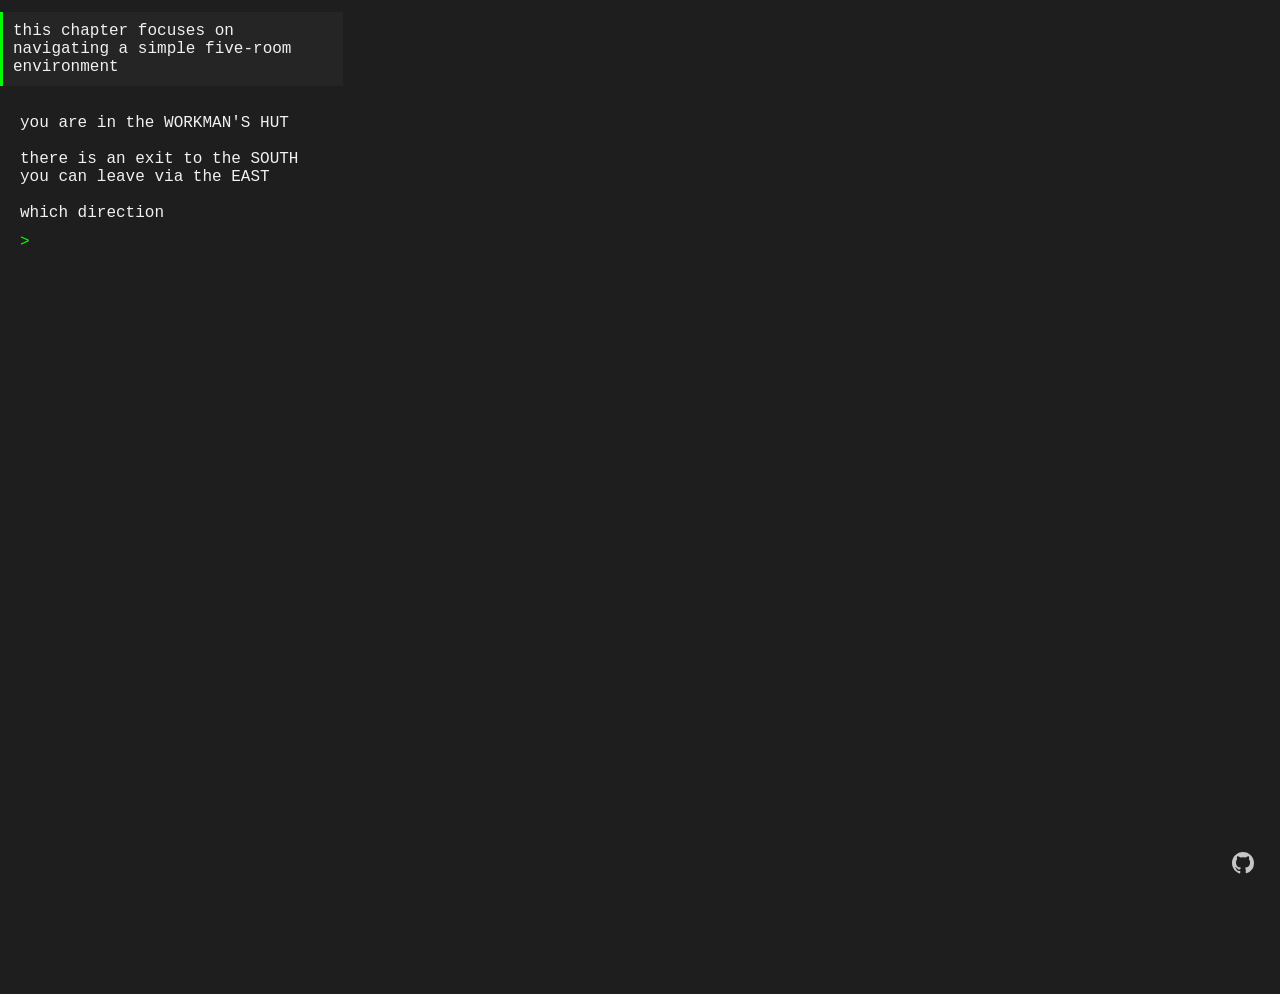
<file: werewolves-and-wanderers/4_creating-the-floor-plan/index.html>
<!DOCTYPE html>
<html lang="en">

<head>
    <meta charset="UTF-8">
    <meta name="viewport" content="width=device-width, initial-scale=1.0">
    <title>five-room environment</title>
    <link rel="stylesheet" href="../../terminal.css">
</head>

<body>

    <div class="about-section">this chapter focuses on navigating a simple five-room environment</div>

    <div id="app-terminal" class="terminal-window"></div>

    <script src="../../terminal.js"></script>

    <script>
        const a = [
            // NSEW
            [0, 2, 3, 0], // room 1
            [1, 0, 5, 0], // room 2
            [0, 4, 0, 1], // room 3
            [3, 5, 0, 0], // room 4
            [4, 0, 0, 2]  // room 5
        ];
        const n = ["WORKMAN'S HUT", "GUARD'S QUARTERS", "STORAGE ROOM", "ARMORY", "MAIN HALL"];
        const d = ["NORTH", "SOUTH", "EAST", "WEST"];
        let ro = 0;

        function prompt() {
            let p = `you are in the ${n[ro]}\n\n`;
            if (a[ro][0] != 0) {
                p += `a door leads to the ${d[0]}\n`;
            }
            if (a[ro][1] != 0) {
                p += `there is an exit to the ${d[1]}\n`;
            }
            if (a[ro][2] != 0) {
                p += `you can leave via the ${d[2]}\n`;
            }
            if (a[ro][3] != 0) {
                p += `a doorway opens to the ${d[3]}\n`;
            }
            p += "\nwhich direction\n";
            return p;
        }

        function move(dir) {
            if (a[ro][dir] != 0) {
                ro = a[ro][dir] - 1;
                return prompt();
            } else {
                if (dir == 0) {
                    return "you cannot move that way\n\n" + prompt();
                } else if (dir == 1) {
                    return "you can't walk through walls\n\n" + prompt();
                } else if (dir == 2) {
                    return "try another direction\n\n" + prompt();
                } else if (dir == 3) {
                    return `there is no door to the ${d[3]}\n\n` + prompt();
                }
            }
        }

        const terminalInstance = new Terminal('app-terminal', {
            prompt: prompt(),
            commands: {
                'n': () => move(0),
                's': () => move(1),
                'e': () => move(2),
                'w': () => move(3),
                '*': () => "invalid command\n\n" + prompt()
            }
        });

        updateTerminal();
    </script>

</body>

</html>
</file>
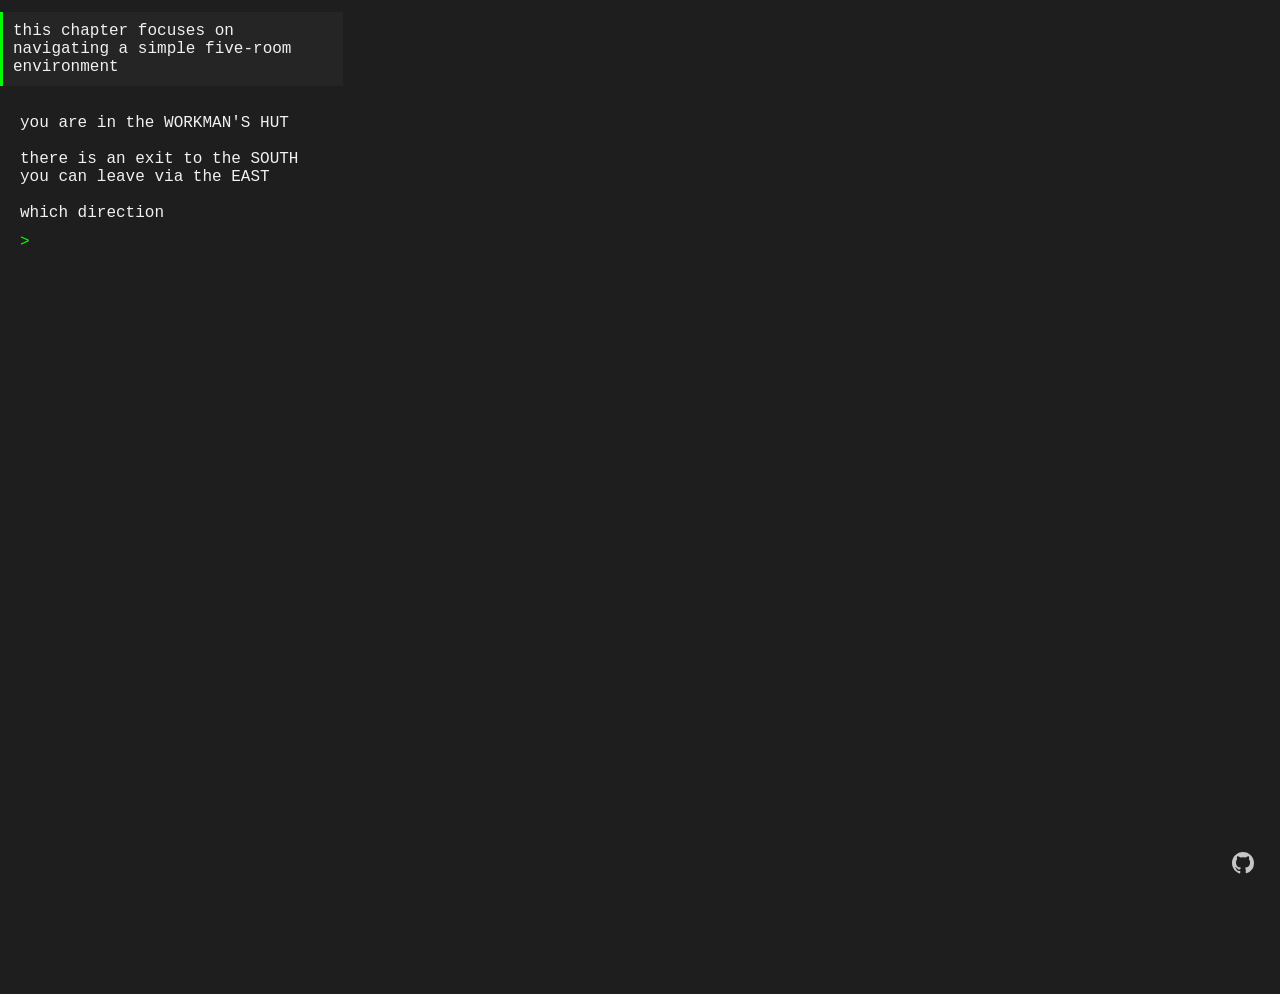
<file: werewolves-and-wanderers/chapter-4.html>
<!DOCTYPE html>
<html lang="en">

<head>
    <meta charset="UTF-8">
    <meta name="viewport" content="width=device-width, initial-scale=1.0">
    <title>five-room environment</title>
    <link rel="stylesheet" href="../terminal.css">
</head>

<body>

    <div class="about-section">this chapter focuses on navigating a simple five-room environment</div>

    <div id="app-terminal" class="terminal-window"></div>

    <script src="../terminal.js"></script>

    <script>
        const a = [
            // NSEW
            [0, 2, 3, 0], // room 1
            [1, 0, 5, 0], // room 2
            [0, 4, 0, 1], // room 3
            [3, 5, 0, 0], // room 4
            [4, 0, 0, 2]  // room 5
        ];
        const n = ["WORKMAN'S HUT", "GUARD'S QUARTERS", "STORAGE ROOM", "ARMORY", "MAIN HALL"];
        const d = ["NORTH", "SOUTH", "EAST", "WEST"];
        let ro = 0;

        function prompt() {
            let p = `you are in the ${n[ro]}\n\n`;
            if (a[ro][0] != 0) {
                p += `a door leads to the ${d[0]}\n`;
            }
            if (a[ro][1] != 0) {
                p += `there is an exit to the ${d[1]}\n`;
            }
            if (a[ro][2] != 0) {
                p += `you can leave via the ${d[2]}\n`;
            }
            if (a[ro][3] != 0) {
                p += `a doorway opens to the ${d[3]}\n`;
            }
            p += "\nwhich direction\n";
            return p;
        }

        function move(dir) {
            if (a[ro][dir] != 0) {
                ro = a[ro][dir] - 1;
                return prompt();
            } else {
                if (dir == 0) {
                    return "you cannot move that way\n\n" + prompt();
                } else if (dir == 1) {
                    return "you can't walk through walls\n\n" + prompt();
                } else if (dir == 2) {
                    return "try another direction\n\n" + prompt();
                } else if (dir == 3) {
                    return `there is no door to the ${d[3]}\n\n` + prompt();
                }
            }
        }

        const terminalInstance = new Terminal('app-terminal', {
            prompt: prompt(),
            commands: {
                'n': () => move(0),
                's': () => move(1),
                'e': () => move(2),
                'w': () => move(3),
                '*': () => "invalid command\n\n" + prompt()
            }
        });
    </script>

</body>

</html>
</file>
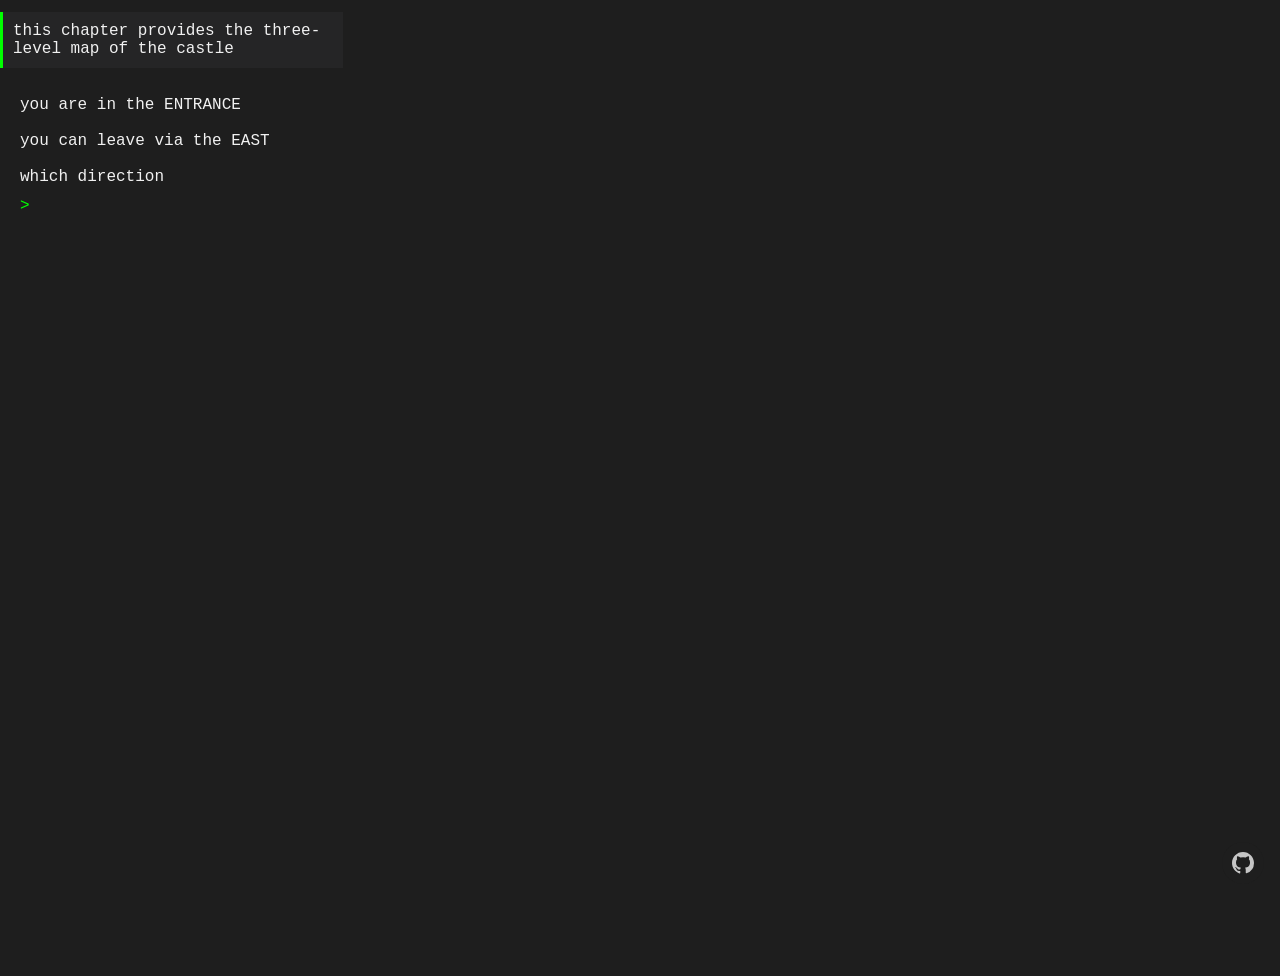
<file: werewolves-and-wanderers/chapter-6.html>
<!DOCTYPE html>
<html lang="en">

<head>
    <meta charset="UTF-8">
    <meta name="viewport" content="width=device-width, initial-scale=1.0">
    <title>three-level environment</title>
    <link rel="stylesheet" href="../terminal.css">
</head>

<body>

    <div class="about-section">this chapter provides the three-level map of the castle</div>

    <div id="app-terminal" class="terminal-window"></div>

    <script src="../terminal.js"></script>

    <script>
        const a = [
            // NSEWUD
            [0, 2, 0, 0, 0, 0, 0], // room 1
            [1, 3, 3, 0, 0, 0, 0], // room 2
            [2, 0, 5, 2, 0, 0, 0], // room 3
            [0, 5, 0, 0, 0, 0, 0], // room 4
            [4, 0, 0, 3, 15, 13, 0], // room 5
            [0, 0, 1, 0, 0, 0, 0], // room 6
            [0, 8, 0, 0, 0, 0, 0], // room 7
            [7, 10, 0, 0, 0, 0, 0], // room 8
            [0, 19, 0, 8, 0, 8, 0], // room 9
            [8, 0, 11, 0, 0, 0, 0], // room 10
            [0, 0, 10, 0, 0, 0, 0], // room 11
            [0, 0, 0, 13, 0, 0, 0], // room 12
            [0, 0, 12, 0, 5, 0, 0], // room 13
            [0, 15, 17, 0, 0, 0, 0], // room 14
            [14, 0, 0, 0, 0, 5, 0], // room 15
            [17, 0, 19, 0, 0, 0, 0], // room 16
            [18, 16, 0, 14, 0, 0, 0], // room 17
            [0, 17, 0, 0, 0, 0, 0], // room 18
            [9, 0, 0, 16, 0, 0, 0] // room 19 (there is a typo in the book!)
        ];
        const n = ["HALLWAY", "AUDIENCE CHAMBER", "GREAT HALL", "PRIVATE MEETING",
            "INNER HALLWAY", "ENTRANCE", "KITCHEN", "STORE ROOM",
            "LIFT", "REAR VESTIBULE", "EXIT", "DUNGEON",
            "GUARDROOM", "MASTER BEDROOM", "UPPER HALLWAY", "TREASURY",
            "CHAMBERMAID'S ROOM", "DRESSING CHAMBER", "ROOM 19"];
        const d = ["NORTH", "SOUTH", "EAST", "WEST", "UP", "DOWN"];
        let ro = 5;

        function prompt() {
            let p = `you are in the ${n[ro]}\n\n`;
            if (a[ro][0] != 0) {
                p += `a door leads to the ${d[0]}\n`;
            }
            if (a[ro][1] != 0) {
                p += `there is an exit to the ${d[1]}\n`;
            }
            if (a[ro][2] != 0) {
                p += `you can leave via the ${d[2]}\n`;
            }
            if (a[ro][3] != 0) {
                p += `a doorway opens to the ${d[3]}\n`;
            }
            if (a[ro][4] != 0) {
                p += `there is a staircase leading ${d[4]}\n`;
            }
            if (a[ro][5] != 0) {
                p += `there is a staircase leading ${d[5]}\n`;
            }
            p += "\nwhich direction\n";
            return p;
        }

        function move(dir) {
            if (a[ro][dir] != 0) {
                ro = a[ro][dir] - 1;
                if (ro == 10) {
                    return "you have found the exit from the castle!";
                }
                return prompt();
            } else {
                if (dir == 0) {
                    return "you cannot move that way\n\n" + prompt();
                } else if (dir == 1) {
                    return "you can't walk through walls\n\n" + prompt();
                } else if (dir == 2) {
                    return "try another direction\n\n" + prompt();
                } else if (dir == 3) {
                    return `there is no door to the ${d[3]}\n\n` + prompt();
                } else if (dir == 4) {
                    return "there is no staircase here\n\n" + prompt();
                } else if (dir == 5) {
                    return "there is no staircase here\n\n" + prompt();
                }
            }
        }

        const terminalInstance = new Terminal('app-terminal', {
            prompt: prompt(),
            commands: {
                'n': () => move(0),
                's': () => move(1),
                'e': () => move(2),
                'w': () => move(3),
                'u': () => move(4),
                'd': () => move(5),
                '*': () => "invalid command\n\n" + prompt()
            }
        });
    </script>

</body>

</html>
</file>
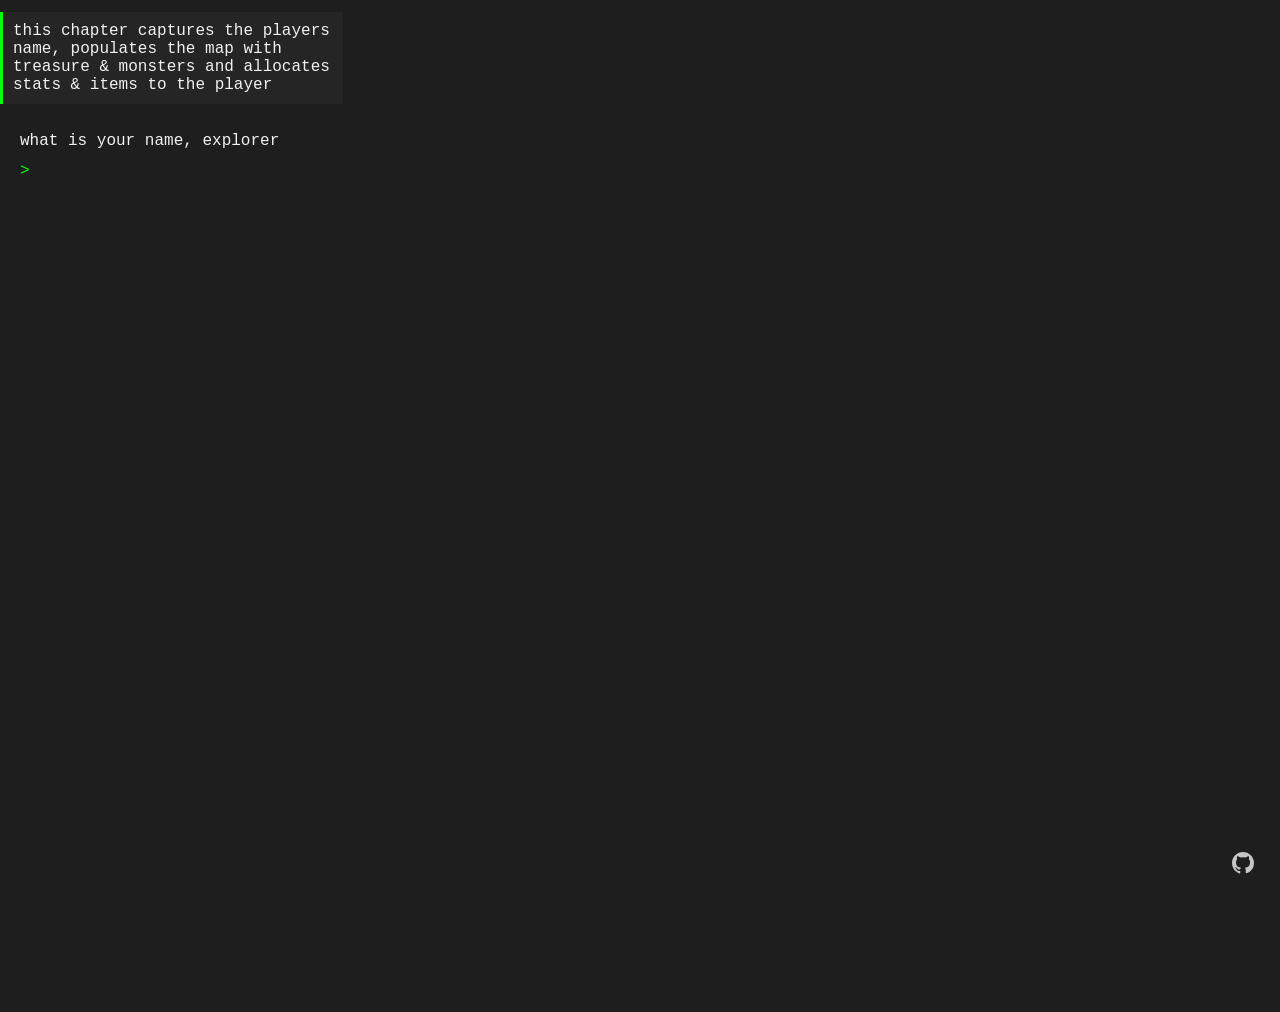
<file: werewolves-and-wanderers/chapter-7.html>
<!DOCTYPE html>
<html lang="en">

<head>
    <meta charset="UTF-8">
    <meta name="viewport" content="width=device-width, initial-scale=1.0">
    <title>distribute treasure and monsters</title>
    <link rel="stylesheet" href="../terminal.css">
</head>

<body>

    <div class="about-section">
        this chapter captures the players name, populates the map with treasure & monsters 
        and allocates stats & items to the player
    </div>

    <div id="app-terminal" class="terminal-window"></div>

    <script src="../terminal.js"></script>

    <script>
        const a = [
            // NSEWUD (last index is for contents of the room)
            [0, 2, 0, 0, 0, 0, 0], // room 1
            [1, 3, 3, 0, 0, 0, 0], // room 2
            [2, 0, 5, 2, 0, 0, 0], // room 3
            [0, 5, 0, 0, 0, 0, 0], // room 4
            [4, 0, 0, 3, 15, 13, 0], // room 5
            [0, 0, 1, 0, 0, 0, 0], // room 6
            [0, 8, 0, 0, 0, 0, 0], // room 7
            [7, 10, 0, 0, 0, 0, 0], // room 8
            [0, 19, 0, 8, 0, 8, 0], // room 9
            [8, 0, 11, 0, 0, 0, 0], // room 10
            [0, 0, 10, 0, 0, 0, 0], // room 11
            [0, 0, 0, 13, 0, 0, 0], // room 12
            [0, 0, 12, 0, 5, 0, 0], // room 13
            [0, 15, 17, 0, 0, 0, 0], // room 14
            [14, 0, 0, 0, 0, 5, 0], // room 15
            [17, 0, 19, 0, 0, 0, 0], // room 16
            [18, 16, 0, 14, 0, 0, 0], // room 17
            [0, 17, 0, 0, 0, 0, 0], // room 18
            [9, 0, 0, 16, 0, 0, 0] // room 19 (there is a typo in the book!)
        ];
        const n = ["HALLWAY", "AUDIENCE CHAMBER", "GREAT HALL", "PRIVATE MEETING",
            "INNER HALLWAY", "ENTRANCE", "KITCHEN", "STORE ROOM",
            "LIFT", "REAR VESTIBULE", "EXIT", "DUNGEON",
            "GUARDROOM", "MASTER BEDROOM", "UPPER HALLWAY", "TREASURY",
            "CHAMBERMAID'S ROOM", "DRESSING CHAMBER", "ROOM 19"];
        const d = ["NORTH", "SOUTH", "EAST", "WEST", "UP", "DOWN"];
        let ro = 5;

        let strength = 100;
        let wealth = 75;
        let food = 0;
        let tally = 0;
        let mk = 0; // monster kills

        let sword = false;
        let amulet = false;
        let axe = false;
        let suit = false;
        let light = false;

        function populateRooms() {
            // treasure
            for (let i = 0; i < 4; i++) {
                const rand = Math.floor(Math.random() * a.length);
                if (rand === 5 || rand === 10 || a[rand][6] != 0) {
                    i--;
                } else {
                    a[rand][6] = Math.floor(Math.random() * 100) + 10;; // between $10 and $109
                }
            }
            // monsters
            for (let i = 0; i < 4; i++) {
                const rand = Math.floor(Math.random() * a.length);
                if (rand === 5 || rand === 10 || a[rand][6] != 0) {
                    i--;
                } else {
                    a[rand][6] = -i; // mark the room as containing a monster
                }
            }
            // between $100 and $199 in the private meeting room and the treasury
            a[3][6] = 100 + Math.floor(Math.random() * 100);
            a[15][6] = 100 + Math.floor(Math.random() * 100);
        }

        function prompt() {
            let p = `you are in the ${n[ro]}\n\n`;
            // possible moves
            if (a[ro][0] != 0) {
                p += `a door leads to the ${d[0]}\n`;
            }
            if (a[ro][1] != 0) {
                p += `there is an exit to the ${d[1]}\n`;
            }
            if (a[ro][2] != 0) {
                p += `you can leave via the ${d[2]}\n`;
            }
            if (a[ro][3] != 0) {
                p += `a doorway opens to the ${d[3]}\n`;
            }
            if (a[ro][4] != 0) {
                p += `there is a staircase leading ${d[4]}\n`;
            }
            if (a[ro][5] != 0) {
                p += `there is a staircase leading ${d[5]}\n`;
            }
            // what is in the room
            if (a[ro][6] > 0) {
                p += `\nthere is $${a[ro][6]} in this room, but you cannot collect it, yet...\n`;
            } else if (a[ro][6] < 0) {
                p += `\nthere is a monster in this room, but you can't do anything about that, yet...\n`;
            }
            // question
            p += "\nwhich direction\n";
            return p;
        }

        function move(dir) {
            if (a[ro][dir] != 0) {
                ro = a[ro][dir] - 1;
                if (ro == 10) {
                    return "you have found the exit from the castle!";
                }
                return prompt();
            } else {
                if (dir == 0) {
                    return "you cannot move that way\n\n" + prompt();
                } else if (dir == 1) {
                    return "you can't walk through walls\n\n" + prompt();
                } else if (dir == 2) {
                    return "try another direction\n\n" + prompt();
                } else if (dir == 3) {
                    return `there is no door to the ${d[3]}\n\n` + prompt();
                } else if (dir == 4) {
                    return "there is no staircase here\n\n" + prompt();
                } else if (dir == 5) {
                    return "there is no staircase here\n\n" + prompt();
                }
            }
        }

        populateRooms();

        const terminalInstance = new Terminal('app-terminal', {
            commands: {
                'n': () => move(0),
                's': () => move(1),
                'e': () => move(2),
                'w': () => move(3),
                'u': () => move(4),
                'd': () => move(5),
                'welcome': () => `welcome, ${terminalInstance.name}! your adventure begins...\n\n` + prompt(),
                '*': () => "invalid command\n\n" + prompt()
            }
        });
    </script>

</body>

</html>
</file>
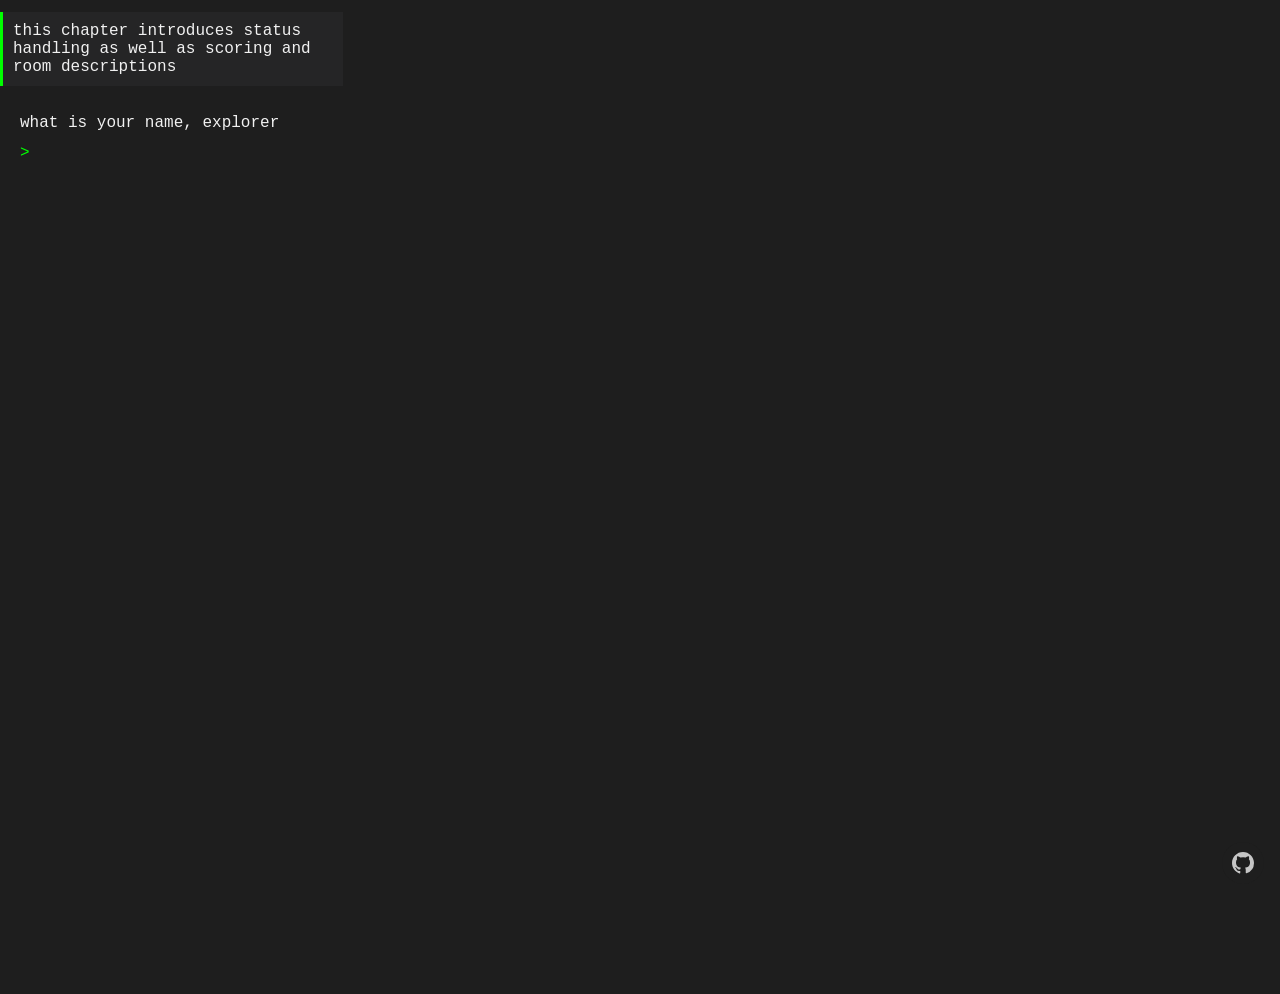
<file: werewolves-and-wanderers/chapter-8.html>
﻿<!DOCTYPE html>
<html lang="en">

<head>
    <meta charset="UTF-8">
    <meta name="viewport" content="width=device-width, initial-scale=1.0">
    <title>major handling routine</title>
    <link rel="stylesheet" href="../terminal.css">
</head>

<body>

    <div class="about-section">
        this chapter introduces status handling as well as scoring and room descriptions
    </div>

    <div id="app-terminal" class="terminal-window"></div>

    <script src="../terminal.js"></script>

    <script>
        const a = [
            // NSEWUD (last index is for contents of the room)
            [0, 2, 0, 0, 0, 0, 0], // room 1
            [1, 3, 3, 0, 0, 0, 0], // room 2
            [2, 0, 5, 2, 0, 0, 0], // room 3
            [0, 5, 0, 0, 0, 0, 0], // room 4
            [4, 0, 0, 3, 15, 13, 0], // room 5
            [0, 0, 1, 0, 0, 0, 0], // room 6
            [0, 8, 0, 0, 0, 0, 0], // room 7
            [7, 10, 0, 0, 0, 0, 0], // room 8
            [0, 19, 0, 8, 0, 8, 0], // room 9
            [8, 0, 11, 0, 0, 0, 0], // room 10
            [0, 0, 10, 0, 0, 0, 0], // room 11
            [0, 0, 0, 13, 0, 0, 0], // room 12
            [0, 0, 12, 0, 5, 0, 0], // room 13
            [0, 15, 17, 0, 0, 0, 0], // room 14
            [14, 0, 0, 0, 0, 5, 0], // room 15
            [17, 0, 19, 0, 0, 0, 0], // room 16
            [18, 16, 0, 14, 0, 0, 0], // room 17
            [0, 17, 0, 0, 0, 0, 0], // room 18
            [9, 0, 0, 16, 0, 0, 0] // room 19 (there is a typo in the book!)
        ];
        const n = ["HALLWAY", "AUDIENCE CHAMBER", "GREAT HALL", "PRIVATE MEETING",
            "INNER HALLWAY", "ENTRANCE", "KITCHEN", "STORE ROOM",
            "LIFT", "REAR VESTIBULE", "EXIT", "DUNGEON",
            "GUARDROOM", "MASTER BEDROOM", "UPPER HALLWAY", "TREASURY",
            "CHAMBERMAID'S ROOM", "DRESSING CHAMBER", "ROOM 19"];
        const d = ["NORTH", "SOUTH", "EAST", "WEST", "UP", "DOWN"];
        let ro = 5;

        let strength = 100;
        let wealth = 75;
        let food = 0;
        let tally = 0;
        let mk = 0; // monster kills

        let sword = false;
        let amulet = false;
        let axe = false;
        let suit = false;
        let light = false;

        function populateRooms() {
            // treasure
            for (let i = 0; i < 4; i++) {
                const rand = Math.floor(Math.random() * a.length);
                if (rand === 5 || rand === 10 || a[rand][6] != 0) {
                    i--;
                } else {
                    a[rand][6] = Math.floor(Math.random() * 100) + 10;; // between $10 and $109
                }
            }
            // monsters
            for (let i = 0; i < 4; i++) {
                const rand = Math.floor(Math.random() * a.length);
                if (rand === 5 || rand === 10 || a[rand][6] != 0) {
                    i--;
                } else {
                    a[rand][6] = -i; // mark the room as containing a monster
                }
            }
            // between $100 and $199 in the private meeting room and the treasury
            a[3][6] = 100 + Math.floor(Math.random() * 100);
            a[15][6] = 100 + Math.floor(Math.random() * 100);
        }

        function getStatus() {
            const lightState = light ? "\n\n" : "\nit is too dark to see anything\n\n";
            let s = `${terminalInstance.name}, your strength is ${strength}`;
            if (wealth > 0) {
                s += `\nyou have $${wealth}`;
            }
            if (food > 0) {
                s += `\nyour provisions sack holds ${food} units of FOOD`;
            }
            if (suit) {
                s += `\nyou are wearing ARMOR`;
            }
            if (!axe && !sword && !amulet) {
                s += lightState;
                return s;
            }
            s += "\nyou are carrying ";
            if (axe) {
                s += `an AXE `;
            }
            if (sword) {
                s += `a SWORD `;
            }
            if (axe + sword > 0 && amulet) {
                s += `and `;
            }
            if (amulet) {
                s += `the MAGIC AMULET`;
            }
            s += lightState;
            return s;
        }

        function prompt() {
            let p = `you are in the ${n[ro]}\n\n`;
            // possible moves
            if (a[ro][0] != 0) {
                p += `a door leads to the ${d[0]}\n`;
            }
            if (a[ro][1] != 0) {
                p += `there is an exit to the ${d[1]}\n`;
            }
            if (a[ro][2] != 0) {
                p += `you can leave via the ${d[2]}\n`;
            }
            if (a[ro][3] != 0) {
                p += `a doorway opens to the ${d[3]}\n`;
            }
            if (a[ro][4] != 0) {
                p += `there is a staircase leading ${d[4]}\n`;
            }
            if (a[ro][5] != 0) {
                p += `there is a staircase leading ${d[5]}\n`;
            }
            // what is in the room
            if (light) {
                if (a[ro][6] > 9) {
                    p += `\nthere is treasue here worth $${a[ro][6]}, but you cannot collect it, yet...\n`;
                } else if (a[ro][6] < 0) {
                    p += `\n\n\ndanger... there is a monster here....\nit is a `;
                    const m = -a[ro][6];
                    let ff = 0;
                    if (m == 1) {
                        p += `FEROCIOUS WEREWOLF\n`;
                        ff = 5;
                    } else if (m == 2) {
                        p += `FANTASTICAL FLESHGORGER\n`;
                        ff = 10;
                    } else if (m == 3) {
                        p += `MALOVENTY MALDEMER\n`;
                        ff = 15;
                    } else if (m == 4) {
                        p += `DEVASTATING ICE-DRAGON\n`;
                        ff = 20;
                    }
                    p += `the danger level is ${ff}!!\n\n`;
                }
            }
            return getStatus() + p;
        }

        function move(dir) {
            if (a[ro][dir] != 0) {
                ro = a[ro][dir] - 1;
                if (ro == 10) {
                    const score = (3 * tally) + (5 * strength) + (2 * wealth) + food + (10 * mk);
                    const winMessage = `you have found the exit from the castle!\n\nyour final score is ${score}`;
                    terminalInstance.commands = { '*': () => winMessage };
                    return winMessage;
                }
                strength -= 5;
                tally++;
                let ret = prompt();
                if (strength < 10) {
                    ret += "\nwarning, your strength is running low\n";
                }
                if (strength < 1) {
                    const deathMessage = "you have died.........";
                    terminalInstance.commands = { '*': () => deathMessage };
                    return deathMessage;
                }
                ret += "\nwhich direction\n";
                return ret;
            } else {
                if (dir == 0) {
                    return "you cannot move that way\n\n" + prompt();
                } else if (dir == 1) {
                    return "you can't walk through walls\n\n" + prompt();
                } else if (dir == 2) {
                    return "try another direction\n\n" + prompt();
                } else if (dir == 3) {
                    return `there is no door to the ${d[3]}\n\n` + prompt();
                } else if (dir == 4) {
                    return "there is no staircase here\n\n" + prompt();
                } else if (dir == 5) {
                    return "there is no staircase here\n\n" + prompt();
                }
            }
        }

        populateRooms();

        const terminalInstance = new Terminal('app-terminal', {
            commands: {
                'n': () => move(0),
                's': () => move(1),
                'e': () => move(2),
                'w': () => move(3),
                'u': () => move(4),
                'd': () => move(5),
                'welcome': () => `welcome, ${terminalInstance.name}! your adventure begins...\n\n` + prompt(),
                '*': () => "invalid command\n\n" + prompt()
            }
        });
    </script>

</body>

</html>
</file>
<file: terminal.css>
:root {
    --terminal-bg: #1e1e1e;
    --terminal-fg: #f1f1f1;
    --terminal-prompt: #0f0;
    --terminal-font: 'Courier New', Courier, monospace;
    --terminal-panel-bg: #252526;
    --terminal-panel-border: #3a3a3a;
    --terminal-muted: #b8b8b8;
}

body,
html {
    margin: 0;
    padding: 0;
    background-color: var(--terminal-bg);
    overflow-x: hidden;
    overflow-y: auto;
}

.about-section {
    display: block;
    width: 320px;
    margin: 12px 0 8px 0;
    padding: 10px;
    border-left: 3px solid var(--terminal-prompt);
    background-color: var(--terminal-panel-bg);
    color: var(--terminal-fg);
    font-family: var(--terminal-font);
}

.terminal-window {
    background-color: var(--terminal-bg);
    color: var(--terminal-fg);
    font-family: var(--terminal-font);
    padding: 20px;
    height: 100vh;
    box-sizing: border-box;
}

.stdout {
    white-space: pre-wrap;
    margin-bottom: 10px;
    min-height: 1.2em;
}

.cli-container {
    display: flex;
    align-items: center;
}

.prompt {
    color: var(--terminal-prompt);
    margin-right: 10px;
}

.cli-input {
    background: transparent;
    border: none;
    color: var(--terminal-fg);
    font-family: inherit;
    font-size: 1rem;
    outline: none;
    width: 100%;
}

.github-link-button {
    position: fixed;
    right: 16px;
    bottom: 16px;
    width: 42px;
    height: 42px;
    display: flex;
    align-items: center;
    justify-content: center;
    color: var(--terminal-fg);
    border-radius: 999px;
    background-color: var(--terminal-bg);
    opacity: 0.8;
    transition: opacity 0.2s ease;
    z-index: 1000;
}

.github-link-button:hover,
.github-link-button:focus-visible {
    opacity: 1;
}

.github-link-button svg {
    width: 22px;
    height: 22px;
}
</file>
